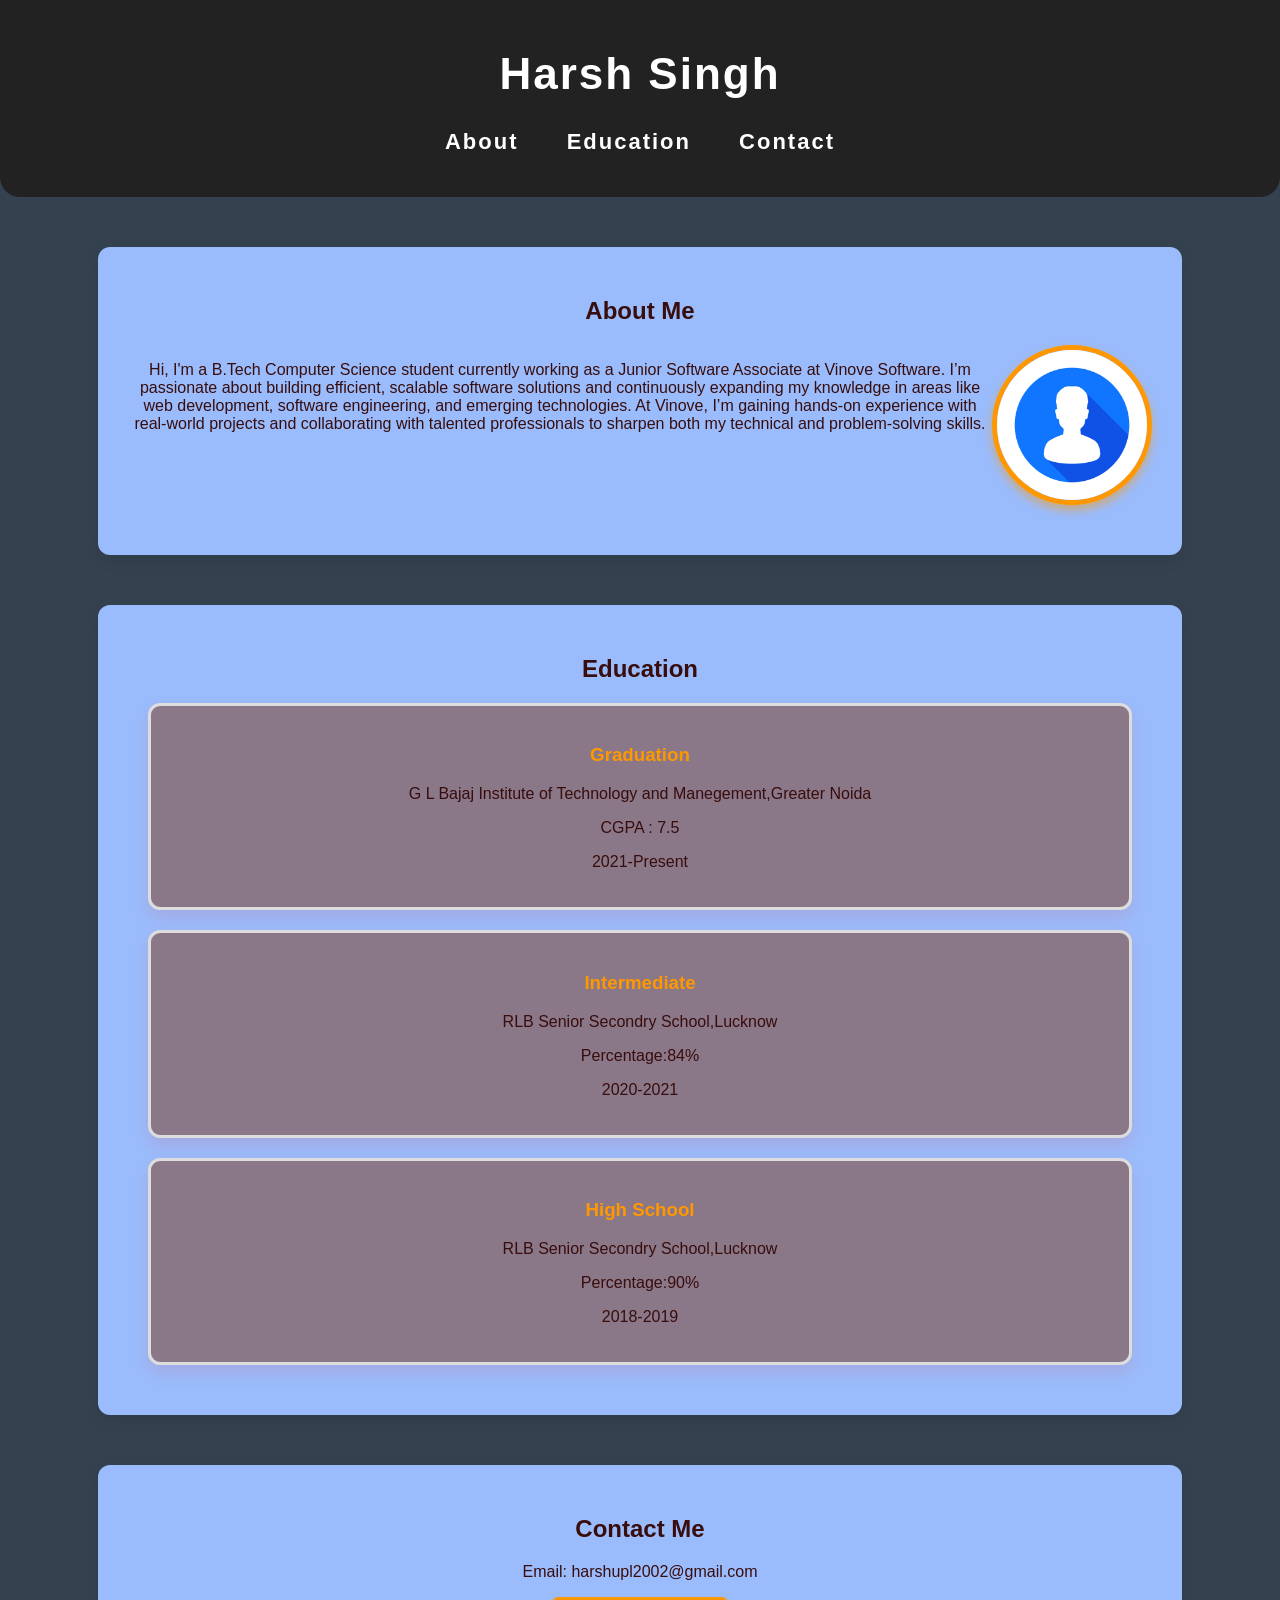
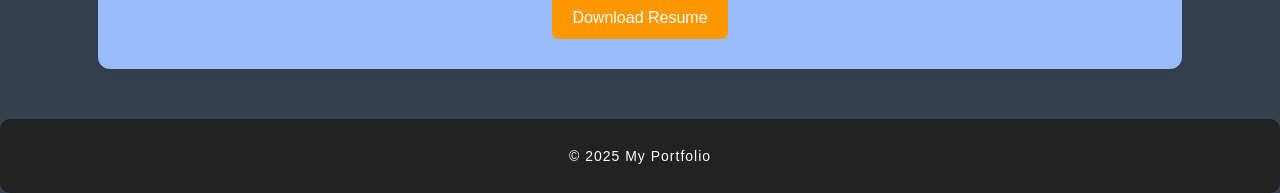
<file: myportfolio/index.html>
<!DOCTYPE html>
<html lang="en">
<head>
    <meta charset="UTF-8">
    <meta name="viewport" content="width=device-width, initial-scale=1.0">
    <title>Portfolio</title>
    <link rel="stylesheet" href="style.css">
</head>
<body>
    <header>
        <h1>Harsh Singh</h1>
        <nav>
            <ul>
                <li><a href="#about">About</a></li>
                <li><a href="#education">Education</a></li>
                <li><a href="#contact">Contact</a></li>
            </ul>
        </nav>
    </header>

    <section id="about">
        <h2>About Me</h2>
        <div class="profile">
            <img src="profile.jpg" alt="Profile Picture" id="image">
            <div>
            <p>Hi, I'm a B.Tech Computer Science student currently working as a Junior Software Associate at Vinove Software.
                I’m passionate about building efficient, scalable software solutions and continuously expanding my knowledge in areas like web development, software engineering, and emerging technologies. At Vinove, I’m gaining hands-on experience with real-world projects and collaborating with talented professionals to sharpen both my technical and problem-solving skills.</p>
            </div>
        </div>

    </section>

    <section id="education">
        <h2>Education</h2>
        <div class="edu">
            <h3>Graduation</h3>
            <div class="grad">
            <p>G L Bajaj Institute of Technology and Manegement,Greater Noida</p>
            <p>CGPA : 7.5</p>
            <p>2021-Present</p>
            </div>
        </div>
        <div class="edu">
            
            <h3>Intermediate</h3>
            <div class="grad">
            <p>RLB Senior Secondry School,Lucknow</p>
            <p>Percentage:84%</p>
            <p> 2020-2021</p>

            </div>
        </div>
        <div class="edu">
            <h3>High School</h3>
            <div class="grad">
            <p>RLB Senior Secondry School,Lucknow</p>
            <p>Percentage:90%</p>
            <p> 2018-2019</p>
            </div>
        </div>
    </section>

    <section id="contact">
        <h2>Contact Me</h2>
        <p>Email: harshupl2002@gmail.com</p>
        <button>Download Resume</button>
    </section>

    <footer>
        <p>&copy; 2025 My Portfolio</p>
    </footer>
    <script src="script.js"></script>
</body>
</html>
</file>
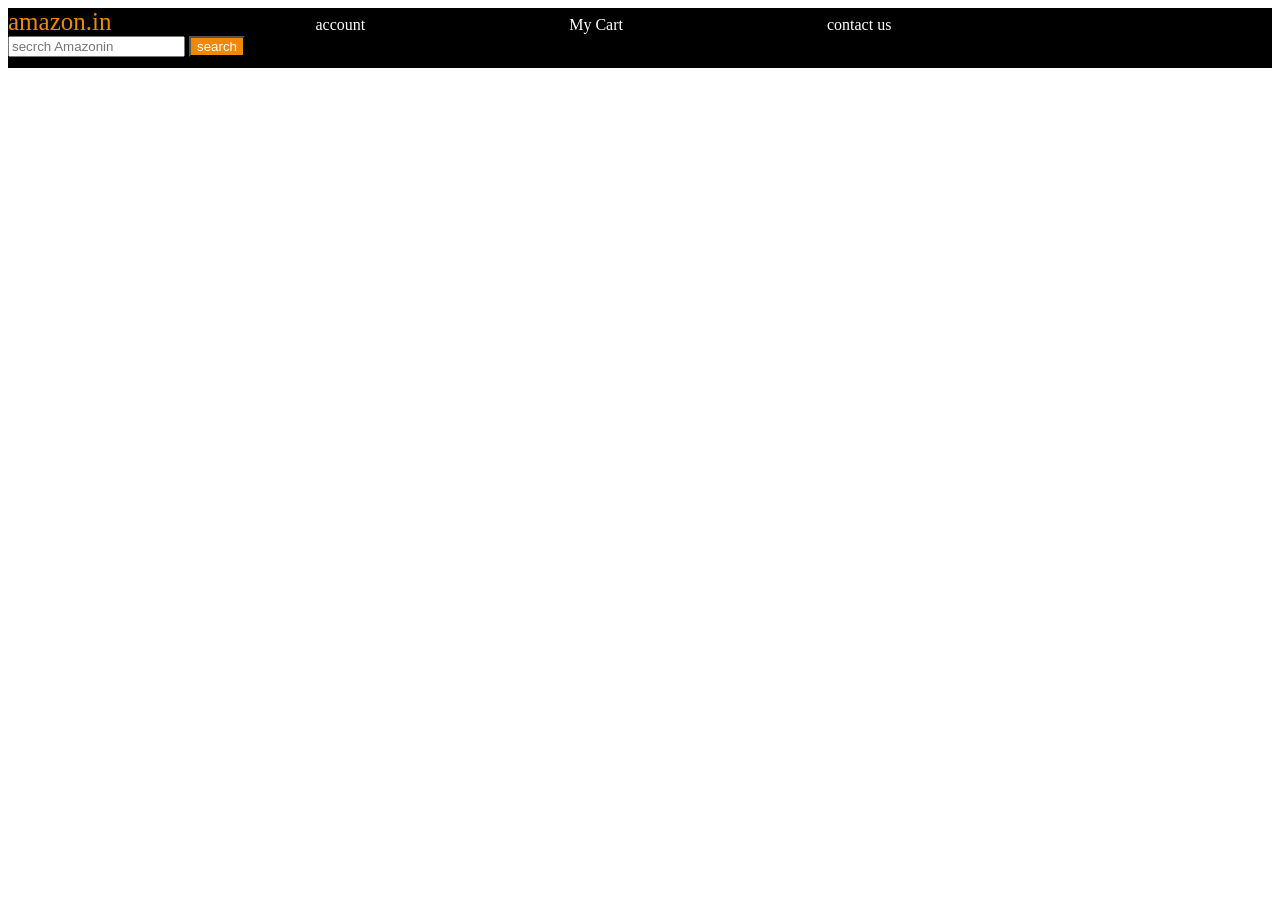
<file: myportfolio/example2.html>
<!DOCTYPE html>
<head>
    <title>example 2</title>
    <link rel="stylesheet" href="example2.css">
</head>
<body>
    <div id="box">
        <a id="amazon">amazon.in</a>
        <a>account</a>
        <a>My Cart</a>
        <a>contact us</a>
        <input type="text" placeholder="secrch Amazonin">
        <button id="button">search</button>
    </div>
</body>
</file>
<file: myportfolio/style.css>
/* styles.css */
body {
  font-family: 'Poppins', sans-serif;
  margin: 0;
  padding: 0;
  text-align: center;
  background-color: #344250;
  color: #380d0d;
}

header {
  background-color: #222;
  border-bottom-left-radius:20px ;
  border-bottom-right-radius:20px ;
  color: white;
  padding: 20px;
  font-size: 22px;
  letter-spacing: 2px;
  position: sticky;
  top: 0;
}

nav ul {
  list-style: none;
  padding: 0;
}

nav ul li {
  display: inline-block;
  margin: 0 20px;
}

nav ul li a {
  color: white;
  text-decoration: none;
  font-weight: bold;
  transition: color .3s ease;
}

nav ul li a:hover {
  color: #ff9800;
}

section {
  margin: 50px auto;
  padding: 30px;
  background: rgb(154, 188, 252);
  border-radius: 12px;
  box-shadow: 0 5px 15px rgba(0, 0, 0, 0.1);
  max-width: 80%;
}

.profile {
  
  display: flex;
  align-items: auto;
  justify-content: center;
  flex-direction: row-reverse;
}

.profile img {
  
  width: 150px;
  height: 150px;
  border-radius: 50%;
  border: 5px solid #ff9800;
  box-shadow: 0 5px 10px rgba(255, 152, 0, 0.5);
  margin-bottom: 20px;
  transition: transform 0.3s ease;
}

.profile img:hover {
  transform: scale(1.4);
}

.edu{
  border: 3px solid #ddd;
  padding: 20px;
  margin: 20px;
  background: #8a7787;
  border-radius: 12px;
  box-shadow: 0 8px 17px rgba(255, 0, 0, 0.1);
  
}
/* .grad{
  display: flex;
  gap:20px;
} */


.edu h3 {
  color: #ff9800;
}

button {
  background: #ff9800;
  color: white;
  border: none;
  padding: 12px 20px;
  font-size: 16px;
  border-radius: 6px;
  cursor: pointer;
  transition: background 0.3s ease;
}

button:hover {
  background: #7c6d3d;
}

footer {
  background-color: #222;
  color: white;
  padding: 15px;
  font-size: 14px;
  letter-spacing: 1px;
  border-radius: 10px;
}

html {
  scroll-behavior: smooth;
}
</file>
<file: myportfolio/example2.css>
*{
    color: white;
}
#box{
    height: 60px;
    background-color: rgb(0, 0, 0);
}
#amazon{
    color: #f08804;
    font-size: 25px;
}
#button{
    background-color: #f08804;
}
a{
    margin-right: 200px;
}
</file>
